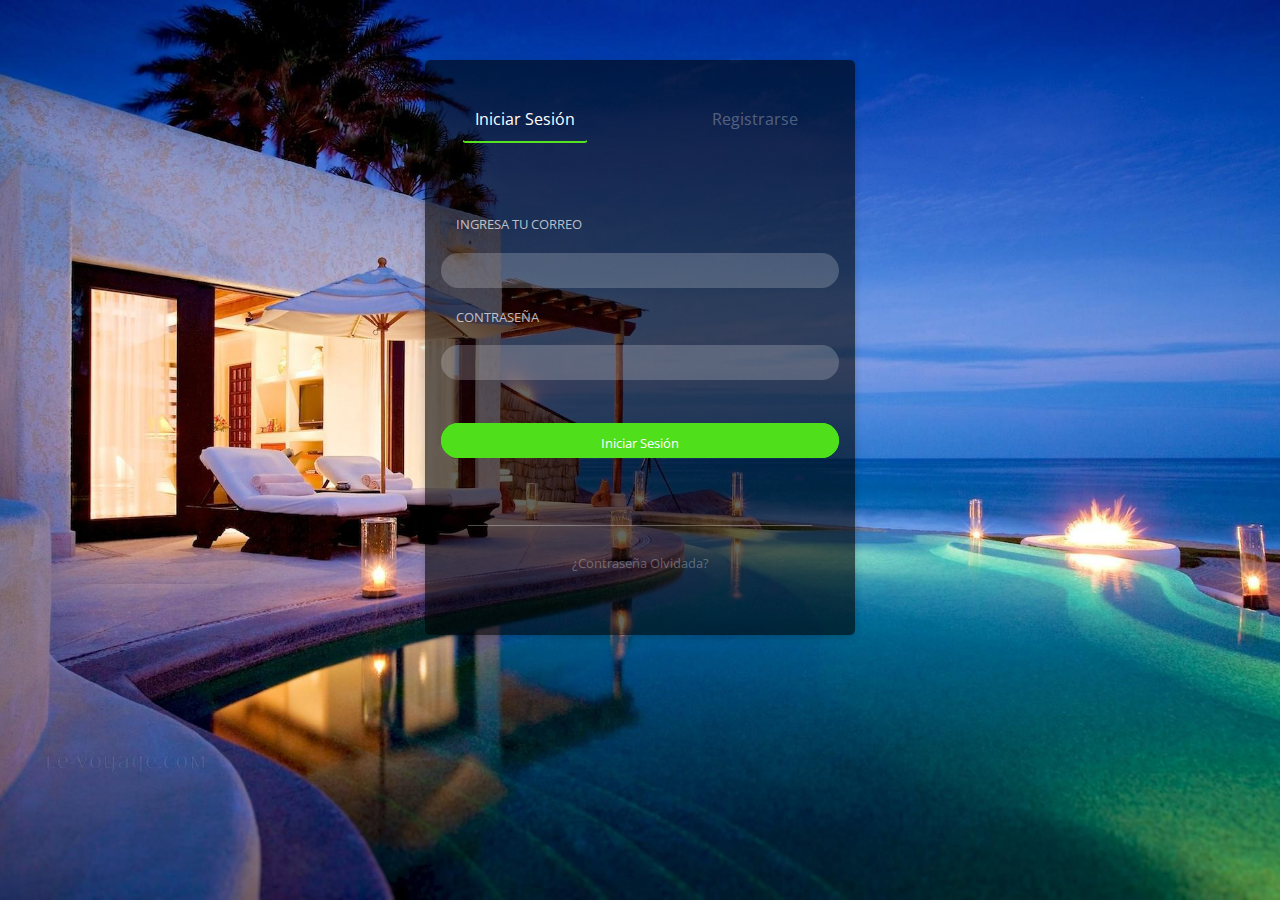
<file: index.html>
<!DOCTYPE html>

<html lang="es">

<head>
  <meta charset="UTF-8">
  <meta http-equiv="X-UA-Compatible" content="IE=edge">
  <meta name="viewport" content="width=device-width, minimum-scale=1.0, maximum-scale=1.0" />
  <title>Hotel Prueba </title>
  <link rel="stylesheet" href="./ccs/bootstrap.min.css">
  <link rel="stylesheet" href="./ccs/funcion.css">
  <link rel="stylesheet" href="https://cdnjs.cloudflare.com/ajax/libs/font-awesome/5.15.3/css/all.min.css">
  <link href='https://fonts.googleapis.com/css?family=Open+Sans:400,300,700' rel='stylesheet' type='text/css'>

</head>


<body>

  <div class="container">
    <div class="row">
      <div class="col-12">
        <div class="frame">
          <div class="nav">
            <div class="links">
              <div class="row">

                <div class="col-6">
                  <div class="signin-active"><a class="btn ">Iniciar Sesión</a></div>
                </div>
                <div class="col-6">
                  <div class="signup-inactive"><a class="btn">Registrarse</a></div>
                </div>
              </div> 
            </div>
          </div>

          <div class="row">
            <div class="col-12">
              <!--<div class="logo"></div>-->
              <div ng-app ng-init="checked = false">
                <form onsubmit="return false" class="mr-3 ml-3 form-signin" action="" method="post" name="form" >
                  <div class="form-group">
                    <label for="email">Ingresa tu correo</label>
                    <input class="form-control form-styling" id="email" type="email" name="email" placeholder="" required/>
                </div>
                  <label for="password">Contraseña</label>
                  <input class="form-styling" type="password" id="password" name="password" placeholder="" required/>
                  <!-- <input type="checkbox" id="checkbox" />
                  <label for="checkbox"><span class="ui"></span>Keep me signed in</label>-->
                  <div class="btn-animate">
                    <button type="submit" onclick="iniciar()" class="btn-signin">Iniciar Sesión</button>
                  </div>
                </form>

                <form onsubmit="return false" class="mr-3 ml-3 form-signup" action="" method="post" name="form">
                  <div class="form-group">
                    <label for="name">Nombre(s)</label>
                    <input class="form-control form-styling" type="text" name="name" placeholder="" required/>
                  </div>
                  
                  <div class="form-group">
                    <label for="surname">Apellido(s)</label>
                    <input class="form-control form-styling" type="text" name="surname" placeholder="" required/>
                  </div>
                  <div class="form-group">
                    <label for="direccion">Direccion</label>
                  <input class="form-control form-styling" type="text" name="address" placeholder="" required/>
                  </div>
                  <div class="form-group">
                    <label for="email">Correo</label>
                  <input class="form-control form-styling" type="email" name="email" placeholder="" required/>
                  </div>
                  <div class="form-group">
                    <label for="password">Contraseña</label>
                  <input class="form-control form-styling" type="password" name="password" placeholder="" required/>
                  </div>
                  <div class="form-group">
                    <label for="confirmpassword">Confirmar contraseña</label>
                  <input class="form-control form-styling" type="password" name="confirmpassword" placeholder="" required/>
                  </div>
                  <div class="form-group">
                    <label for="surname">RFC (Opcional)</label>
                  <input class="form-control form-styling" type="text" name="surname" placeholder="" />
                  </div>
                  <div class="form-group">
                    <label for="date">Fecha Nacimiento</label>
                  <input class="form-control form-styling" type="date" value="12/11/2000" name="birthday" placeholder="" required/>
                  </div>
          
                  <button type="submit" onclick="registro()" class="btn-signup">Registrarse</button>
                </form>


                <div class="success">
                  <svg width="270" height="270" xmlns="http://www.w3.org/2000/svg"
                    xmlns:xlink="http://www.w3.org/1999/xlink" x="0px" y="0px" viewBox="0 0 60 60" id="check"
                    ng-class="checked ? 'checked' : ''">
                    <path fill="#ffffff" d="M40.61,23.03L26.67,36.97L13.495,23.788c-1.146-1.147-1.359-2.936-0.504-4.314
                            c3.894-6.28,11.169-10.243,19.283-9.348c9.258,1.021,16.694,8.542,17.622,17.81c1.232,12.295-8.683,22.607-20.849,22.042
                            c-9.9-0.46-18.128-8.344-18.972-18.218c-0.292-3.416,0.276-6.673,1.51-9.578"></path>
                  </svg>
                  <div class="successtext">
                    <p> Gracias por registrarse, checa tu Correo</p>
                  </div>
                </div>
              </div>

              <div class="forgot">
                <a href="#">¿Contraseña Olvidada?</a>
              </div>

              <div>
                <div class="cover-photo"></div>
                <div class="profile-photo"></div>
                <h1 class="welcome">Bienvenido</h1>
                <a class="btn-goback" value="Refresh" onClick="history.go()">Regresar</a>
              </div>
            </div>
          </div>
        </div>
      </div>
    </div>
  </div>


  <script src="https://code.jquery.com/jquery-3.5.1.slim.min.js"
    integrity="sha384-DfXdz2htPH0lsSSs5nCTpuj/zy4C+OGpamoFVy38MVBnE+IbbVYUew+OrCXaRkfj" crossorigin="anonymous">
    </script>
  <script src="https://cdn.jsdelivr.net/npm/popper.js@1.16.1/dist/umd/popper.min.js"
    integrity="sha384-9/reFTGAW83EW2RDu2S0VKaIzap3H66lZH81PoYlFhbGU+6BZp6G7niu735Sk7lN" crossorigin="anonymous">
    </script>
  <script src="https://cdn.jsdelivr.net/npm/bootstrap@4.6.0/dist/js/bootstrap.min.js"
    integrity="sha384-+YQ4JLhjyBLPDQt//I+STsc9iw4uQqACwlvpslubQzn4u2UU2UFM80nGisd026JF" crossorigin="anonymous">
    </script>
  <script src="./js/style.js"></script>


</body>

</html>
</file>
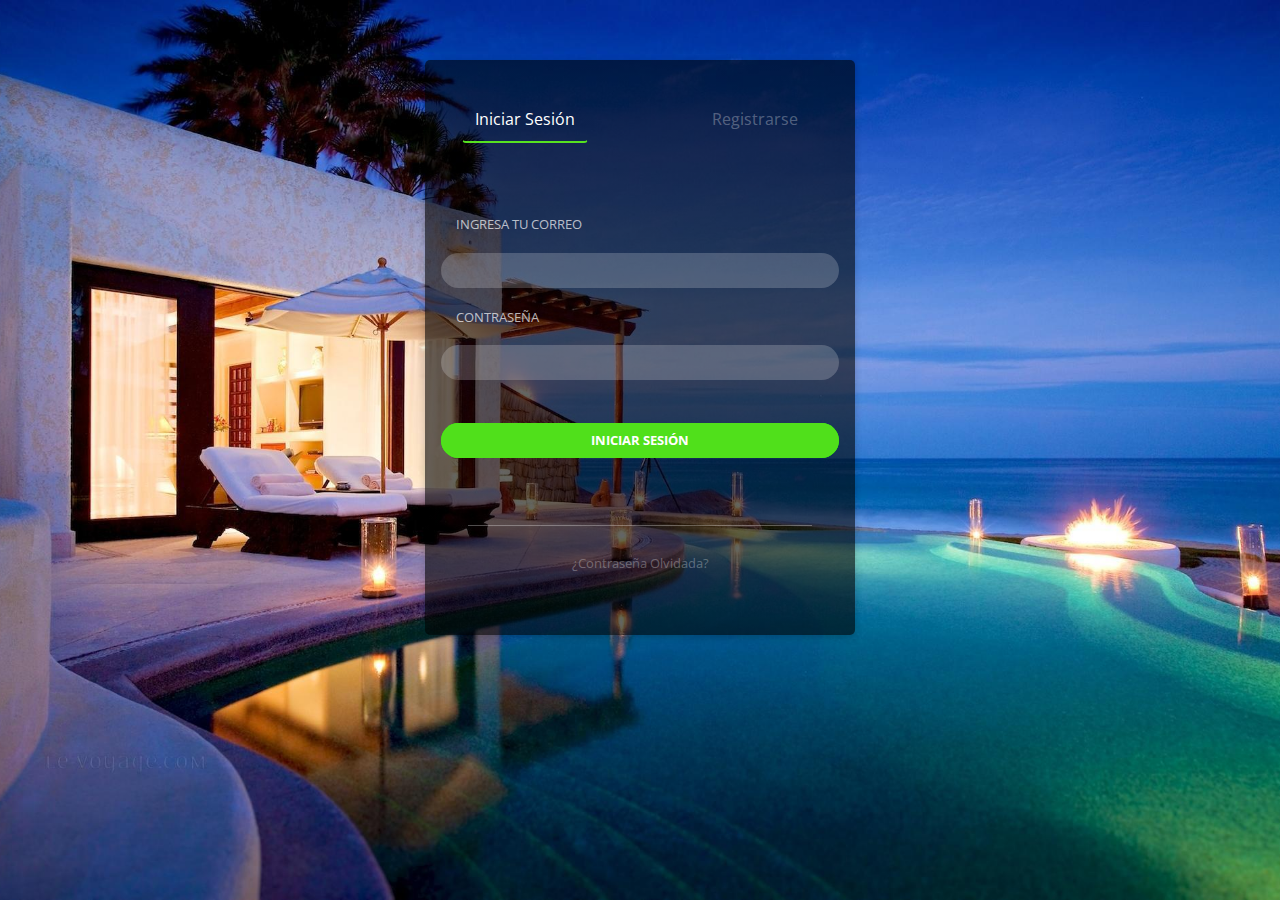
<file: screen/index.html>
<!DOCTYPE html>

<html lang="es">

<head>
  <meta charset="UTF-8">
  <meta http-equiv="X-UA-Compatible" content="IE=edge">
  <meta name="viewport" content="width=device-width, minimum-scale=1.0, maximum-scale=1.0" />
  <title>Hotel Prueba </title>
  <link rel="stylesheet" href="../ccs/bootstrap.min.css">
  <link rel="stylesheet" href="../ccs/funcion.css">
  <link rel="stylesheet" href="https://cdnjs.cloudflare.com/ajax/libs/font-awesome/5.15.3/css/all.min.css">
  <link href='https://fonts.googleapis.com/css?family=Open+Sans:400,300,700' rel='stylesheet' type='text/css'>

</head>


<body>

  <div class="container">
    <div class="row">
      <div class="col-12">
        <div class="frame">
          <div class="nav">
            <div class="links">
              <div class="row">

                <div class="col-6">
                  <div class="signin-active"><a class="btn ">Iniciar Sesión</a></div>
                </div>
                <div class="col-6">
                  <div class="signup-inactive"><a class="btn">Registrarse</a></div>
                </div>
              </div> 
            </div>
          </div>

          <div class="row">
            <div class="col-12">
              <!--<div class="logo"></div>-->
              <div ng-app ng-init="checked = false">
                <form class="mr-3 ml-3 form-signin" action="" method="post" name="form">
                  <div class="form-group">
                    <label for="email">Ingresa tu correo</label>
                    <input class="form-control form-styling"  type="email" name="email" placeholder="" required/>
                </div>
                  <label for="password">Contraseña</label>
                  <input class="form-styling" type="password" name="password" placeholder="" required/>
                  <!-- <input type="checkbox" id="checkbox" />
                  <label for="checkbox"><span class="ui"></span>Keep me signed in</label>-->
                  <div class="btn-animate">
                    <a class="btn-signin">Iniciar Sesión</a>
                  </div>
                </form>

                <form class="mr-3 ml-3 form-signup" action="" method="post" name="form">
                  <div class="form-group">
                    <label for="name">Nombre(s)</label>
                    <input class="form-control form-styling" type="text" name="name" placeholder="" required/>
                  </div>
                  
                  <div class="form-group">
                    <label for="surname">Apellido(s)</label>
                    <input class="form-control form-styling" type="text" name="surname" placeholder="" required/>
                  </div>
                  <div class="form-group">
                    <label for="direccion">Direccion</label>
                  <input class="form-control form-styling" type="text" name="address" placeholder="" required/>
                  </div>
                  <div class="form-group">
                    <label for="email">Correo</label>
                  <input class="form-control form-styling" type="email" name="email" placeholder="" required/>
                  </div>
                  <div class="form-group">
                    <label for="password">Contraseña</label>
                  <input class="form-control form-styling" type="password" name="password" placeholder="" required/>
                  </div>
                  <div class="form-group">
                    <label for="confirmpassword">Confirmar contraseña</label>
                  <input class="form-control form-styling" type="password" name="confirmpassword" placeholder="" required/>
                  </div>
                  <div class="form-group">
                    <label for="surname">RFC (Opcional)</label>
                  <input class="form-control form-styling" type="text" name="surname" placeholder="" />
                  </div>
                  <div class="form-group">
                    <label for="date">Fecha Nacimiento</label>
                  <input class="form-control form-styling" type="date" value="12/11/2000" name="birthday" placeholder="" required/>
                  </div>
          
                  <a ng-click="checked = !checked" class="btn-signup">Registrarse</a>
                </form>


                <div class="success">
                  <svg width="270" height="270" xmlns="http://www.w3.org/2000/svg"
                    xmlns:xlink="http://www.w3.org/1999/xlink" x="0px" y="0px" viewBox="0 0 60 60" id="check"
                    ng-class="checked ? 'checked' : ''">
                    <path fill="#ffffff" d="M40.61,23.03L26.67,36.97L13.495,23.788c-1.146-1.147-1.359-2.936-0.504-4.314
                            c3.894-6.28,11.169-10.243,19.283-9.348c9.258,1.021,16.694,8.542,17.622,17.81c1.232,12.295-8.683,22.607-20.849,22.042
                            c-9.9-0.46-18.128-8.344-18.972-18.218c-0.292-3.416,0.276-6.673,1.51-9.578"></path>
                  </svg>
                  <div class="successtext">
                    <p> Gracias por registrarse, checa tu Correo</p>
                  </div>
                </div>
              </div>

              <div class="forgot">
                <a href="#">¿Contraseña Olvidada?</a>
              </div>

              <div>
                <div class="cover-photo"></div>
                <div class="profile-photo"></div>
                <h1 class="welcome">Bienvenido</h1>
                <a class="btn-goback" value="Refresh" onClick="history.go()">Regresar</a>
              </div>
            </div>
          </div>
        </div>
      </div>
    </div>
  </div>


  <script src="https://code.jquery.com/jquery-3.5.1.slim.min.js"
    integrity="sha384-DfXdz2htPH0lsSSs5nCTpuj/zy4C+OGpamoFVy38MVBnE+IbbVYUew+OrCXaRkfj" crossorigin="anonymous">
    </script>
  <script src="https://cdn.jsdelivr.net/npm/popper.js@1.16.1/dist/umd/popper.min.js"
    integrity="sha384-9/reFTGAW83EW2RDu2S0VKaIzap3H66lZH81PoYlFhbGU+6BZp6G7niu735Sk7lN" crossorigin="anonymous">
    </script>
  <script src="https://cdn.jsdelivr.net/npm/bootstrap@4.6.0/dist/js/bootstrap.min.js"
    integrity="sha384-+YQ4JLhjyBLPDQt//I+STsc9iw4uQqACwlvpslubQzn4u2UU2UFM80nGisd026JF" crossorigin="anonymous">
    </script>
  <script src="../js/style.js"></script>


</body>

</html>
</file>
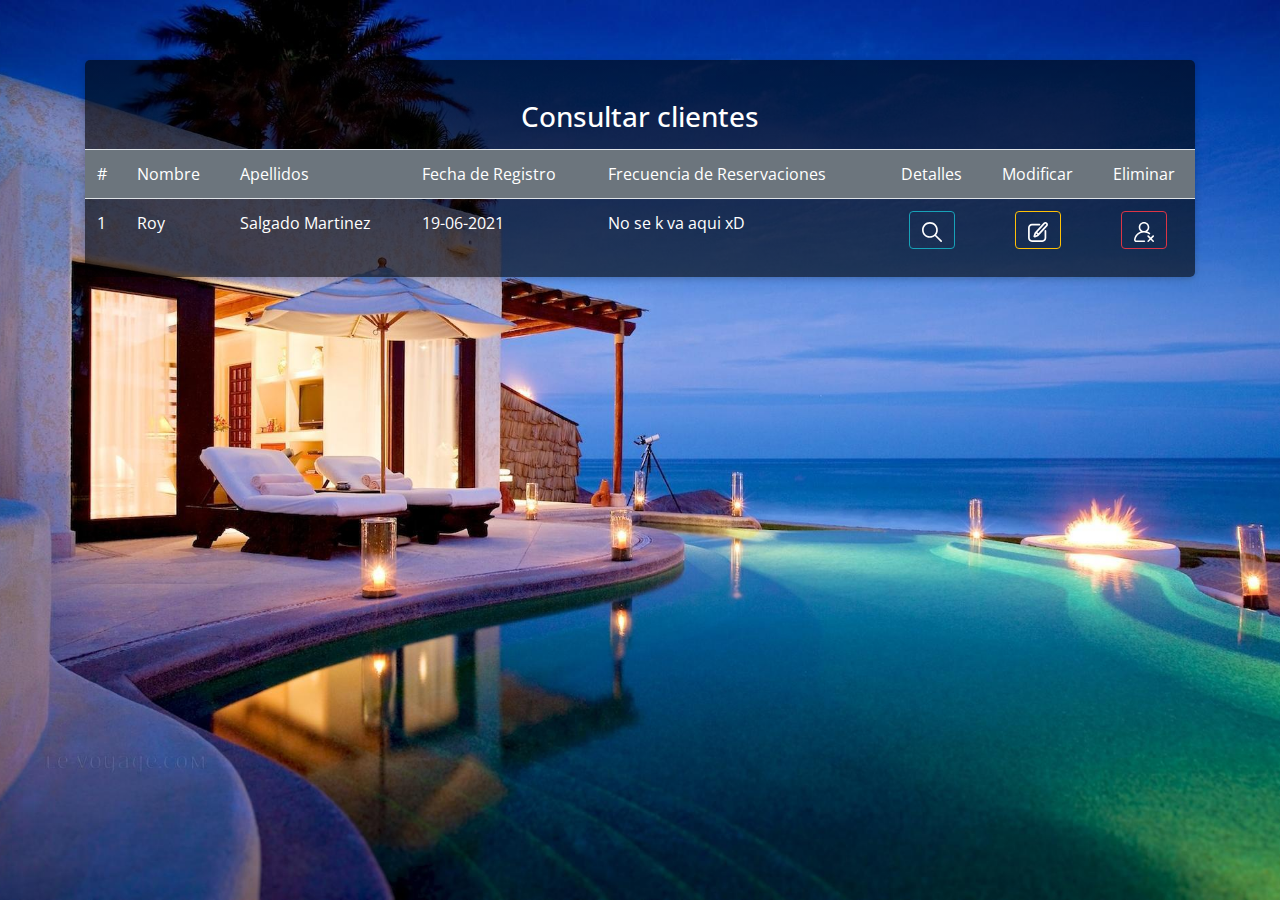
<file: screen/consultar-clientes.html>
<!DOCTYPE html>

<html lang="es">

<head>
    <meta charset="UTF-8">
    <meta http-equiv="X-UA-Compatible" content="IE=edge">
    <meta name="viewport" content="width=device-width, minimum-scale=1.0, maximum-scale=1.0" />
    <title>Hotel Prueba </title>
    <link rel="stylesheet" href="../ccs/bootstrap.min.css">
    <link rel="stylesheet" href="../ccs/funcion.css">
    <link rel="stylesheet" href="https://cdnjs.cloudflare.com/ajax/libs/font-awesome/5.15.3/css/all.min.css">
    <link href='https://fonts.googleapis.com/css?family=Open+Sans:400,300,700' rel='stylesheet' type='text/css'>

</head>


<body>

    <div class="container">
        <div class="back-frame">
            <!--<div class="logo"></div>-->
            <div class="head">
                <h3>Consultar clientes</h3>
            </div>
            <div class="row">
                <div class="col-12">
                    <div class="table-responsive">
                        <table class="table mt-3">
                            <thead class="bg-secondary text-white">
                                <tr>
                                    <td>#</td>
                                    <td>Nombre</td>
                                    <td>Apellidos</td>
                                    <td>Fecha de Registro</td>
                                    <td>Frecuencia de Reservaciones</td>
                                    <td class="text-center">Detalles</td>
                                    <td class="text-center">Modificar</td>
                                    <td class="text-center">Eliminar</td>
                                </tr>
                            </thead>
                            <tbody style="color: white;">
                                <tr>
                                    <td>1</td>
                                    <td>Roy</td>
                                    <td>Salgado Martinez</td>
                                    <td>19-06-2021</td>
                                    <td>No se k va aqui xD</td>
                                    <td class="text-center">
                                        <form action="">
                                            <button type="button" title="Buscar" class="btn btn-outline-info"
                                                data-toggle="modal" data-target="#detalles"><img
                                                    style="filter: invert(100%);" src="../assets/imagenes/lupa.svg"
                                                    width="20"></button>
                                        </form>
                                    </td>
                                    <td class="text-center">
                                        <form method="get" action="">
                                            <button title="Editar" class="btn btn-outline-warning"><img
                                                    style="filter: invert(100%);"
                                                    src="../assets/imagenes/boton-editar.svg" width="20"></button>
                                        </form>
                                    </td>
                                    <td class="text-center">
                                        <form method="post" action="">
                                            <button title="Eliminar" class="btn btn-outline-danger"><img
                                                    style="filter: invert(100%);"
                                                    src="../assets/imagenes/quitar-usuario.svg" width="20"></button>
                                        </form>
                                    </td>
                                </tr>

                            </tbody>
                        </table>
                    </div>
                </div>
            </div>


        </div>

    </div>
    <div class="modal fade" id="detalles" tabindex="-1" aria-labelledby="exampleModalLabel" aria-hidden="true">
        <div class="modal-dialog modal-lg">
            <div class="modal-content">
                <div class="modal-header">
                    <h5 class="modal-title" id="exampleModalLabel">Detalles del cliente</h5>
                    <button type="button" class="close" data-dismiss="modal" aria-label="Close">
                        <span aria-hidden="true">&times;</span>
                    </button>
                </div>
                <div class="modal-body">
                    <div class="container-fluid">
                        <div class="row text-center">
                            <div class="col-12">
                                <form action="">
                                    <div class="form-row">
                                        <div class="col-12 col-md-6">
                                            <div class="form-group mr-4 ml-4">
                                                <label for="name" style="color: black;">NOMBRE(s)</label>
                                                <input readonly type="text" class="form-control" id="" value="Roy Axxel"
                                                    required>
                                            </div>
                                        </div>
                                        <div class="col-12 col-md-6">
                                            <div class="form-group mr-4 ml-4">
                                                <label for="name" style="color: black;">APELLIDO(s)</label>
                                                <input readonly type="text" class="form-control" id="" value="Salgado Martinez"
                                                    required>
                                            </div>
                                        </div>
                                    </div>
                                    <div class="form-row">
                                        <div class="col-12 col-md-6">
                                            <div class="form-group ml-4 mr-4">
                                                <label style="color: black;" for="date">Fecha Nacimiento</label>
                                                <input readonly class="form-control" style="color: black;" type="date" value="12/11/2000"
                                                    name="birthday" readonly />
                                            </div>
                                        </div>
                                        <div class="col-12 col-md-6">
                                            <div class="form-group mr-4 ml-4">
                                                <label for="name" style="color: black;">RFC</label>
                                                <input readonly type="text" class="form-control" id="" value="2739HC23J23J">
                                            </div>
                                        </div>
                                    </div>
                                    <div class="form-row">
                                        <div class="col-12 col-md-6">
                                            <div class="form-group ml-4 mr-4">
                                                <label for="exampleFormControlInput1"
                                                    style="color: black;">Direccion</label>
                                                <input readonly type="email" class="form-control" value="Tejalpa">
                                            </div>
                                        </div>
                                        <div class="col-12 col-md-6">
                                            <div class="form-group ml-4 mr-4">
                                                <label for="exampleFormControlInput1" style="color: black;">Correo
                                                    Electronico</label>
                                                <input readonly type="email" class="form-control" value="roy@gmail.com">
                                            </div>
                                        </div>
                                    </div>                                   
                                </form>

                            </div>
                        </div>


                    </div>
                </div>
                <div class="modal-footer">
                    <button type="button" class="btn btn-warning">Modificar</button>
                    <button type="button" class="btn btn-success" data-dismiss="modal">Listo</button>
                </div>
            </div>
        </div>
    </div>
    <script src="https://code.jquery.com/jquery-3.5.1.slim.min.js"
        integrity="sha384-DfXdz2htPH0lsSSs5nCTpuj/zy4C+OGpamoFVy38MVBnE+IbbVYUew+OrCXaRkfj" crossorigin="anonymous">
        </script>
    <script src="https://cdn.jsdelivr.net/npm/popper.js@1.16.1/dist/umd/popper.min.js"
        integrity="sha384-9/reFTGAW83EW2RDu2S0VKaIzap3H66lZH81PoYlFhbGU+6BZp6G7niu735Sk7lN" crossorigin="anonymous">
        </script>
    <script src="https://cdn.jsdelivr.net/npm/bootstrap@4.6.0/dist/js/bootstrap.min.js"
        integrity="sha384-+YQ4JLhjyBLPDQt//I+STsc9iw4uQqACwlvpslubQzn4u2UU2UFM80nGisd026JF" crossorigin="anonymous">
        </script>
    <script src="../js/style.js"></script>


</body>

</html>
</file>
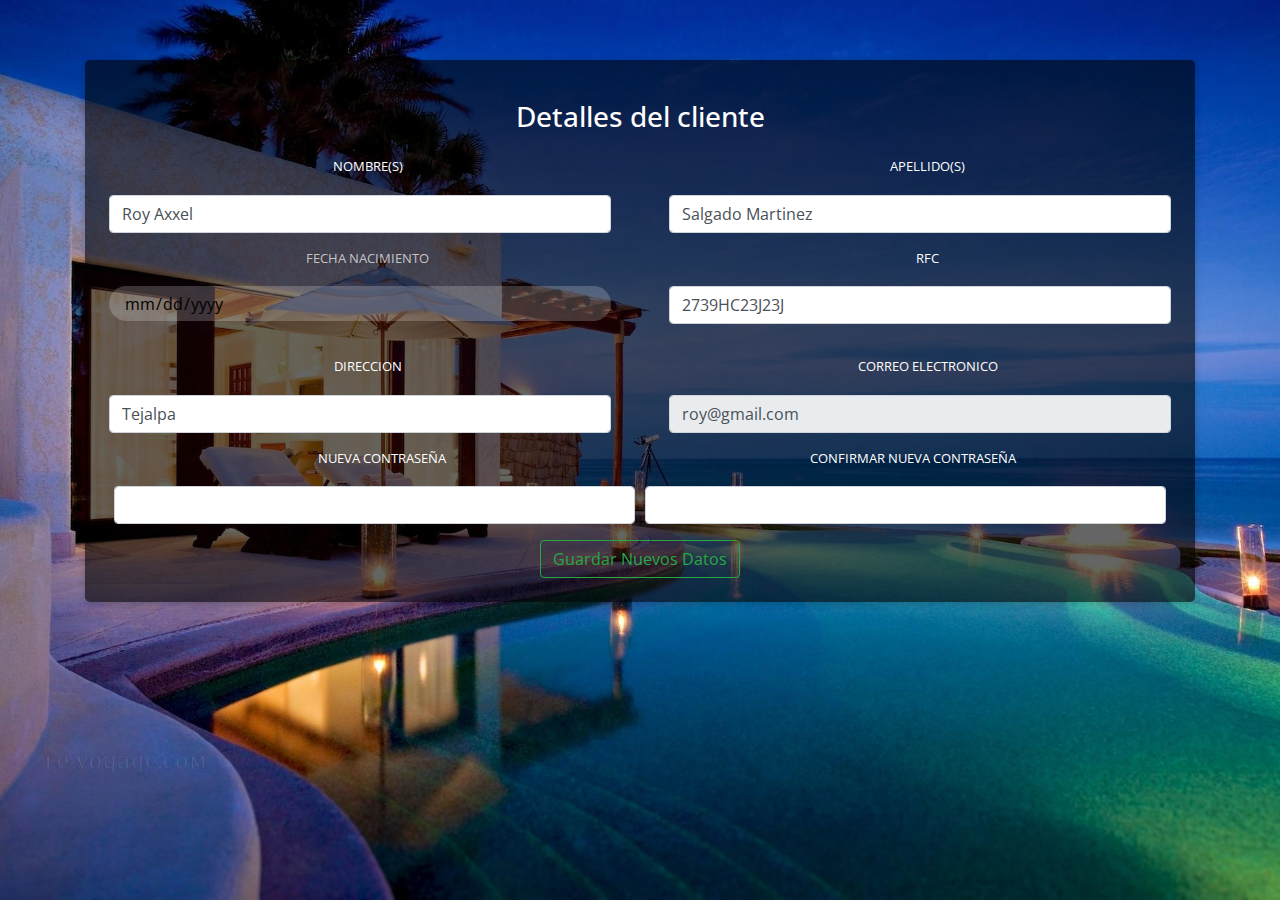
<file: screen/modificar-cliente.html>
<!DOCTYPE html>

<html lang="es">

<head>
    <meta charset="UTF-8">
    <meta http-equiv="X-UA-Compatible" content="IE=edge">
    <meta name="viewport" content="width=device-width, minimum-scale=1.0, maximum-scale=1.0" />
    <title>Hotel Prueba </title>
    <link rel="stylesheet" href="../ccs/bootstrap.min.css">
    <link rel="stylesheet" href="../ccs/funcion.css">
    <link rel="stylesheet" href="https://cdnjs.cloudflare.com/ajax/libs/font-awesome/5.15.3/css/all.min.css">
    <link href='https://fonts.googleapis.com/css?family=Open+Sans:400,300,700' rel='stylesheet' type='text/css'>

</head>


<body>

    <div class="container">
        <div class="back-frame">
            <!--<div class="logo"></div>-->
            <div class="head">
                <h3>Detalles del cliente</h3>
            </div>
            <div class="row mt-4 text-center">
                <div class="col-12">
                    <form action="">
                        <div class="form-row">
                            <div class="col-12 col-md-6">
                                <div class="form-group mr-4 ml-4">
                                    <label for="name" style="color: white;">NOMBRE(s)</label>
                                    <input type="text" class="form-control" id="" value="Roy Axxel" required>
                                </div>
                            </div>
                            <div class="col-12 col-md-6">
                                <div class="form-group mr-4 ml-4">
                                    <label for="name" style="color: white;">APELLIDO(s)</label>
                                    <input type="text" class="form-control" id="" value="Salgado Martinez" required>
                                </div>
                            </div>
                        </div>
                        <div class="form-row">
                            <div class="col-12 col-md-6">
                                <div class="form-group ml-4 mr-4">
                                    <label for="date">Fecha Nacimiento</label>
                                    <input class="form-styling" type="date" value="12/11/2000" name="birthday"
                                        readonly />
                                </div>
                            </div>
                            <div class="col-12 col-md-6">
                                <div class="form-group mr-4 ml-4">
                                    <label for="name" style="color: white;">RFC</label>
                                    <input type="text" class="form-control" id="" value="2739HC23J23J">
                                </div>
                            </div>
                        </div>
                        <div class="form-row">
                            <div class="col-12 col-md-6">
                                <div class="form-group ml-4 mr-4">
                                    <label for="exampleFormControlInput1" style="color: white;">Direccion</label>
                                    <input required type="text" class="form-control" value="Tejalpa">
                                </div>
                            </div>
                            <div class="col-12 col-md-6">
                                <div class="form-group ml-4 mr-4">
                                    <label for="exampleFormControlInput1" style="color: white;">Correo Electronico</label>
                                    <input readonly type="email" class="form-control" value="roy@gmail.com">
                                </div>
                            </div>
                        </div>
                        
                        <div class="form-row ml-4 mr-4">
                            <div class="form-group col-12 col-md-6">
                                <label for="inputPassword4" style="color: white;">Nueva Contraseña</label>
                                <input type="password" class="form-control">
                              </div>
                            <div class="form-group col-12 col-md-6">
                              <label for="inputPassword4" style="color: white;">Confirmar Nueva Contraseña</label>
                              <input type="password" class="form-control">
                            </div>
                        </div>

                          <button class="btn btn-outline-success ml-4 mr-4 mb-4 text-center">Guardar Nuevos Datos</button>
                    </form>

                </div>
            </div>

        </div>
    </div>


    <script src="https://code.jquery.com/jquery-3.5.1.slim.min.js"
        integrity="sha384-DfXdz2htPH0lsSSs5nCTpuj/zy4C+OGpamoFVy38MVBnE+IbbVYUew+OrCXaRkfj" crossorigin="anonymous">
        </script>
    <script src="https://cdn.jsdelivr.net/npm/popper.js@1.16.1/dist/umd/popper.min.js"
        integrity="sha384-9/reFTGAW83EW2RDu2S0VKaIzap3H66lZH81PoYlFhbGU+6BZp6G7niu735Sk7lN" crossorigin="anonymous">
        </script>
    <script src="https://cdn.jsdelivr.net/npm/bootstrap@4.6.0/dist/js/bootstrap.min.js"
        integrity="sha384-+YQ4JLhjyBLPDQt//I+STsc9iw4uQqACwlvpslubQzn4u2UU2UFM80nGisd026JF" crossorigin="anonymous">
        </script>
    <script src="../js/style.js"></script>


</body>

</html>
</file>
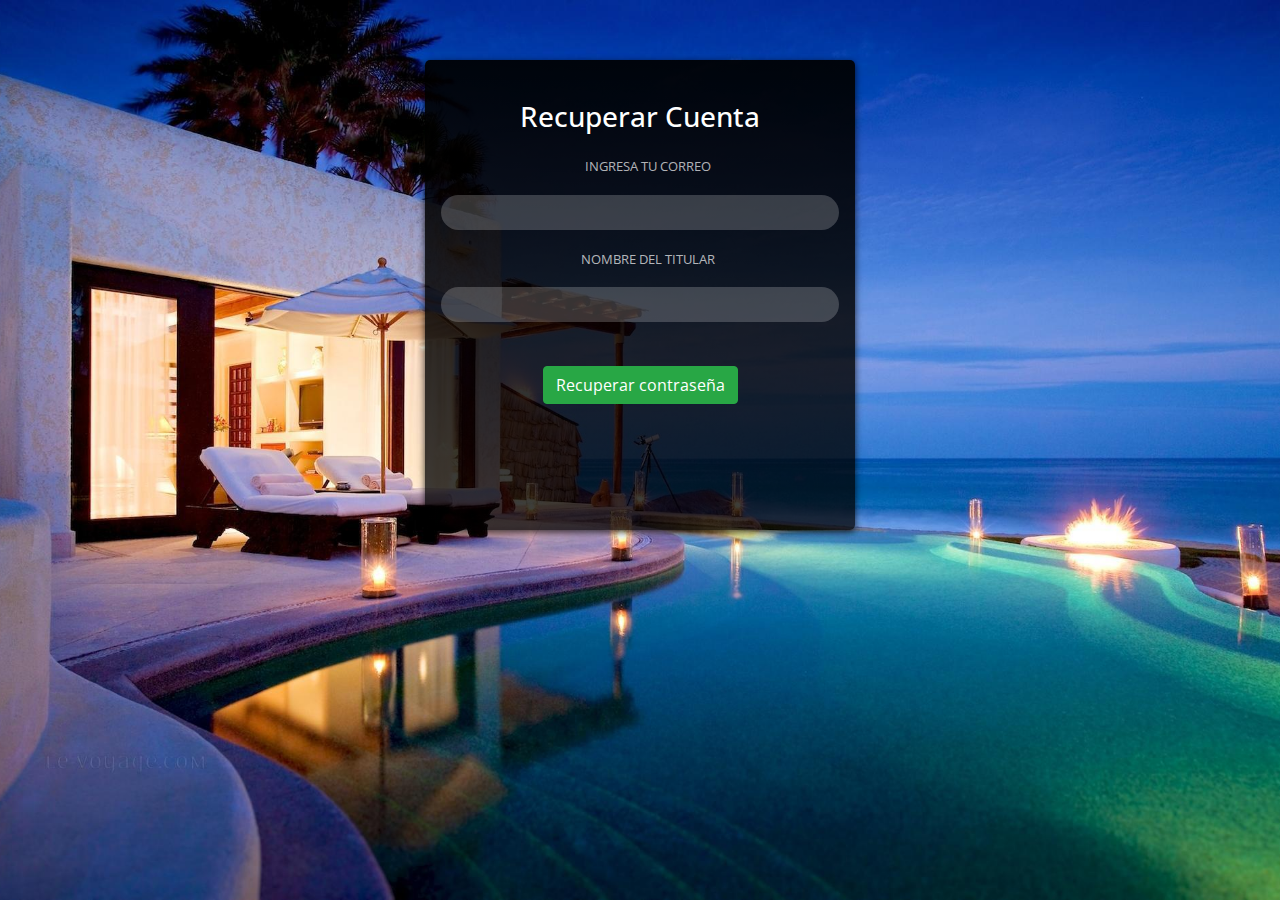
<file: screen/recuperarContraseña.html>
<!DOCTYPE html>

<html lang="es">

<head>
    <meta charset="UTF-8">
    <meta http-equiv="X-UA-Compatible" content="IE=edge">
    <meta name="viewport" content="width=device-width, minimum-scale=1.0, maximum-scale=1.0" />
    <title>Recuperar contraseña </title>
    <link rel="stylesheet" href="../ccs/bootstrap.min.css">
    <link rel="stylesheet" href="../ccs/styleContra.css">
    <link rel="stylesheet" href="https://cdnjs.cloudflare.com/ajax/libs/font-awesome/5.15.3/css/all.min.css">
    <link href='https://fonts.googleapis.com/css?family=Open+Sans:400,300,700' rel='stylesheet' type='text/css'>
</head>

<body>
    <!-- Menu Nuevo-->

    <!-- fin menu -->


    <div class="container text-center">
        <div class="row">
            <div class="col-12">
                <div class="frame">
                    <div class="head"> <h3>Recuperar Cuenta</h3> </div>
                    <form class="mr-3 mt-4 ml-3" action="" method="post" name="form">
                        <div class="form-group">
                            <label for="email">Ingresa tu correo</label>
                            <input class="form-control form-styling"  type="email" name="email" placeholder="" required/>
                        </div>
                        <div class="form-group">
                            <label for="titularName">Nombre del titular</label>
                            <input class="form-control form-styling" type="text" name="titularName" placeholder="" required/>
                        </div>
                        <div class="g-recaptcha" data-sitekey="6LexfIQbAAAAAKDgHCS7DBrPhpaSckSGlC0fBhJA"></div>            
                            <button class="btn btn-success mt-4">Recuperar contraseña</button>
                    </form>
                </div>
            </div>
        </div>
    </div>


    <script src="https://code.jquery.com/jquery-3.5.1.slim.min.js"
        integrity="sha384-DfXdz2htPH0lsSSs5nCTpuj/zy4C+OGpamoFVy38MVBnE+IbbVYUew+OrCXaRkfj" crossorigin="anonymous">
        </script>
    <script src="https://cdn.jsdelivr.net/npm/popper.js@1.16.1/dist/umd/popper.min.js"
        integrity="sha384-9/reFTGAW83EW2RDu2S0VKaIzap3H66lZH81PoYlFhbGU+6BZp6G7niu735Sk7lN" crossorigin="anonymous">
        </script>
    <script src="https://cdn.jsdelivr.net/npm/bootstrap@4.6.0/dist/js/bootstrap.min.js"
        integrity="sha384-+YQ4JLhjyBLPDQt//I+STsc9iw4uQqACwlvpslubQzn4u2UU2UFM80nGisd026JF" crossorigin="anonymous">
        </script>
    <script src="../js/style.js"></script>
    <script src="https://www.google.com/recaptcha/api.js" async defer></script>
</body>

</html>
</file>
<file: ccs/funcion.css>
html, body * { box-sizing: border-box; font-family: 'Open Sans', sans-serif; }
.btn-modificar {
  float: left;
  font-weight: 700;
  text-transform: uppercase;
  font-size: 13px;
  text-align: center;
  color: #ffffff;
  padding-top: 5px;
  width: 100%;
  height: 35px;
	border: none;
	border-radius: 20px;
  margin-top: 23px;
  background-color: #54dd1dec;
}

.form-modificar {
  width: 430px;
  height: 375px;
	font-size: 16px;
	font-weight: 300;
  padding-left: 37px;
  padding-right: 37px;
  padding-top: 55px;
  position: relative;
  top: -15px;
  left: 400px;
  opacity: 0;
  transition: all .5s ease;
  
}

.form-modificar-left {
  transform: translateX(-399px);
  opacity: 1;
}

body {
  background:
    linear-gradient(
    rgba(246, 247, 249, 0),
    rgba(246, 247, 249, 0)),
    url(../assets/imagenes/beautifully-lit-pool-at-night.jpg) no-repeat center center fixed;
  background-size: cover;
}

.container {
  width: 100%;
  padding-top: 60px;
  padding-bottom: 100px;
}


.head{
  width: 100%;
  height: 50px;
  padding-top: 40px;
  opacity: 1;
  
  text-align: center;
  float: none !important;
  display: inline-block;
  color: #ffffff;
}
.back-frame{
  background:
  linear-gradient(
  rgba(0, 0, 0, 0.596),
  rgba(0, 0, 0, 0.603)),
  url(https://dl.dropboxusercontent.com/u/22006283/preview/codepen/clouds-cloudy-forest-mountain.jpg) no-repeat center center;
background-size: cover;
margin-left: auto;
margin-right: auto;
border-radius: 5px;
box-shadow: 0px 2px 7px rgba(0,0,0,0.2);
overflow: hidden;
transition: all .5s ease;
}

.frame,.logo {
  height: 575px;
  background:
    linear-gradient(
    rgba(0, 0, 0, 0.596),
    rgba(0, 0, 0, 0.603)),
    url(https://dl.dropboxusercontent.com/u/22006283/preview/codepen/clouds-cloudy-forest-mountain.jpg) no-repeat center center;
  background-size: cover;
  margin-left: auto;
  margin-right: auto;
  border-radius: 5px;
  box-shadow: 0px 2px 7px rgba(0,0,0,0.2);
  overflow: hidden;
  transition: all .5s ease;
}
.frame-consultar {
  width: 80%;
}
.frame-long {
  height: 1000px;
}

.frame-short {
  height: 400px;
  margin-top: 50px;
  box-shadow: 0px 2px 7px rgba(0,0,0,0.1);
}

.nav {
  width: 100%;
  height: 100px;
  padding-top: 40px;
  opacity: 1;
  transition: all .5s ease;
  text-align: center;
  float: none !important;
  display: inline-block;
}



.nav-up {
  transform: translateY(-100px);
  opacity: 0;
}

li {
  padding-left: 10px;
  font-size: 18px;
  display: inline;
  text-align: left;
  text-transform: uppercase;
  padding-right: 10px;
  color: #ffffff;
}

.signin-active a {
  padding-bottom: 10px;
  color: #ffffff;
  text-decoration: none;
  border-bottom: solid 2px #57e220;
  transition: all .25s ease;
  cursor: pointer;
}

.signin-inactive a {
  padding-bottom: 0;
  color: rgba(255,255,255,.3);
  text-decoration: none;
  border-bottom: none;
  cursor: pointer;
}


.signup-active a {
  cursor: pointer;
  color: #ffffff !important;
  text-decoration: none;
  border-bottom: solid 2px #57e220;
  padding-bottom: 10px;
}

.signup-inactive a {
  cursor: pointer;
  color: rgba(255,255,255,.3);
  text-decoration: none;
  transition: all .25s ease;
}

.form-signin {
  height: 375px;
	font-size: 16px;
	font-weight: 300;
  padding-top: 55px;
  transition: opacity .5s ease, transform .5s ease;
}

.form-signin-left {
  transform: translateX(-400px);
  opacity: .0;
}

.form-signup {
  height: 375px;
	font-size: 16px;
	font-weight: 300;
  padding-top: 55px;
  position: relative;
  top: -375px;
  left: 400px;
  opacity: 0;
  transition: all .5s ease;
  
}

.form-signup-left {
  transform: translateX(-399px);
  opacity: 1;
}

.form-signup-down {
  top: 0px;
  opacity: 0;
}

.success {
  width: 80%;
  height: 150px;
  text-align: center;
  position: relative;
  top: -890px;
  left: 450px;
  opacity: .0;
  transition: all .8s .4s ease;
}

.success-left {
  transform: translateX(-406px);
  opacity: 1;
}

.successtext {
  color: #ffffff;
	font-size: 16px;
	font-weight: 300;
  margin-top: -35px;
  padding-left: 37px;
  padding-right: 37px;
}

#check path {
    stroke: #ffffff;
    stroke-linecap:round;
    stroke-linejoin:round;
    stroke-width: .85px;
    stroke-dasharray: 60px 300px;
    stroke-dashoffset: -166px;
    fill: rgba(255,255,255,.0);
    transition: stroke-dashoffset 2s ease .5s, fill 1.5s ease 1.0s;
}

#check.checked path {
    stroke-dashoffset: 33px;
    fill: rgba(255,255,255,.03);
}

.form-signin input, .form-signup input {
  color: #ffffff;
  font-size: 13px;
}

.form-styling {
  width: 100%;
  height: 35px;
	padding-left: 15px;
	border: none;
	border-radius: 20px;
  margin-bottom: 20px;
  background: rgba(255,255,255,.2);
}

label {
  font-weight: 400;
  text-transform: uppercase;
  font-size: 13px;
  padding-left: 15px;
  padding-bottom: 10px;
  color: rgba(255,255,255,.7);
  display: block;
}

:focus {outline: none;
}

.form-signin input:focus, textarea:focus, textarea:focus {
    background: rgba(255,255,255,.3);
    border: none; 
    padding-right: 40px;
    transition: .5s ease;
 }

[type="checkbox"]:not(:checked),
[type="checkbox"]:checked {
  position: absolute;
  display: none;
}

[type="checkbox"]:not(:checked) + label,
[type="checkbox"]:checked + label {
  position: relative;
  padding-left: 85px;
  padding-top: 2px;
  cursor: pointer;
  margin-top: 8px;
}

[type="checkbox"]:not(:checked) + label:before,
[type="checkbox"]:checked + label:before,
[type="checkbox"]:not(:checked) + label:after,
[type="checkbox"]:checked + label:after {
  content: '';
  position: absolute;
}

[type="checkbox"]:not(:checked) + label:before,
[type="checkbox"]:checked + label:before {
  width: 65px; 
  height: 30px;
  background: rgba(255,255,255,.2);
  border-radius: 15px;
  left: 0; 
  top: -3px;
  transition: all .2s ease;
}

[type="checkbox"]:not(:checked) + label:after,
[type="checkbox"]:checked + label:after {
  width: 10px; 
  height: 10px;
  background: rgba(255,255,255,.7);
  border-radius: 50%;
  top: 7px; 
  left: 10px;
  transition: all .2s ease;
}

/* on checked */
[type="checkbox"]:checked + label:before {
  background: #12e70a; 
}

[type="checkbox"]:checked + label:after {
  background: #ffffff;
  top: 7px; 
  left: 45px;
}

[type="checkbox"]:checked + label .ui,
[type="checkbox"]:not(:checked) + label .ui:before,
[type="checkbox"]:checked + label .ui:after {
  position: absolute;
  left: 6px;
  width: 65px;
  border-radius: 15px;
  font-size: 14px;
  font-weight: bold;
  line-height: 22px;
  transition: all .2s ease;
}

[type="checkbox"]:not(:checked) + label .ui:before {
  content: "no";
  left: 32px;
  color: rgba(255,255,255,.7);
}

[type="checkbox"]:checked + label .ui:after {
  content: "yes";
  color: #ffffff;
}

[type="checkbox"]:focus + label:before {
  box-sizing: border-box;
  margin-top: -1px;
}

.btn-signup {
  float: left;
  font-weight: 700;
  text-transform: uppercase;
  font-size: 13px;
  text-align: center;
  color: #ffffff;
  padding-top: 8px;
  width: 100%;
  height: 35px;
	border: none;
	border-radius: 20px;
  margin-top: 23px;
  background-color: #54dd1dec;
}

.btn-signin {
  float: left;
  padding-top: 8px;
  width: 100%;
  height: 35px;
  color: #ffffff;
	border: none;
	border-radius: 20px;
  margin-top: -8px;
  background-color: #54dd1dec;  
}

.btn-animate {
  float: left;
  font-weight: 700;
  text-transform: uppercase;
  font-size: 13px;
  text-align: center;
  color: rgba(255,255,255, 1);
  padding-top: 8px;
  width: 100%;
  height: 35px;
	border: none;
	border-radius: 20px;
  margin-top: 23px;
  background-color: rgb(30, 255, 0);
  left: 0px;
  top: 0px;
  transition: all .5s ease, top .5s ease .5s, height .5s ease .5s, background-color .5s ease .75s; 
}

.btn-animate-grow {
  width: 130%;
  height: 625px;
  position: relative;
  left: -55px;
  top: -420px;
  color: rgba(255,255,255,0);
  background-color: rgba(255,255,255,1);
}
a.btn-modificar:hover, a.btn-modificar:hover {
  cursor: pointer; 
  background-color: #54dd1dec;
  transition: background-color .5s; 
}
a.btn-signup:hover, a.btn-signin:hover {
    cursor: pointer; 
    background-color: #54dd1dec;
    transition: background-color .5s; 
}

.forgot {
  height: 100px;
  width: 80%;
  margin-left: auto;
  margin-right: auto;
  text-align: center;
  padding-top: 24px;
  margin-top: -535px;
  border-top: solid 1px rgba(255,255,255,.3);
  transition: all 0.5s ease;
}

.forgot-left {
  transform: translateX(-400px);
  opacity: 0;
}

.forgot-fade {
  opacity: 0;
}

.forgot a {
  color: rgba(255,255,255,.3);
  font-weight: 400;
  font-size: 13px;
  text-decoration: none;
}

.welcome {
  width: 100%;
  height: 50px;
  position: relative;
  color: rgba(35, 85, 35, 0.75);
  opacity: 0;
  transition: transform 1.5s ease .25s, opacity .1s ease 1s;
}

.welcome-left {
  transform: translateY(-780px);
  opacity: 1; 
}

.cover-photo {
  height: 150px;
  position: relative;
  left: 0px;  top: -900px;
  background:
    linear-gradient(
    rgba(29, 150, 5, 0.75),
    rgba(19, 143, 7, 0.95)),
    url(https://dl.dropboxusercontent.com/u/22006283/preview/codepen/landscape-nature-man-person.jpeg);
  background-size: cover;
  opacity: 0;
  transition: all 1.5s ease 0.55s;
}

.cover-photo-down {
  top: -575px;
  opacity: 1;
}

.profile-photo {
  height: 125px;
  width: 125px;
  position: relative;
  border-radius: 70px;
  left: 155px;
  top: -1000px;
  background: url(https://dl.dropboxusercontent.com/u/22006283/preview/codepen/nature-water-rocks-hiking.jpg);
  background-size: 100% 135%;
  background-position: 100% 100%;
  opacity: 0;
  transition: top 1.5s ease 0.35s, opacity .75s ease .5s;
  border: solid 3px #ffffff;
}

.profile-photo-down {
  top: -636px;
  opacity: 1;
}

h1 {
  color: #ffffff;
  font-size: 35px;
	font-weight: 300;
  text-align: center;
}

.btn-goback {
  position: relative;
  margin-right: auto;
  top: -400px;
  float: left;
  padding: 8px;
  width: 83%;
  margin-left: 37px;
  margin-right: 37px;
  height: 35px;
	border-radius: 20px;
  font-weight: 700;
  text-transform: uppercase;
  font-size: 13px;
  text-align: center;
  color: #ffffff;
  margin-top: -8px;
  border: solid 1px #17b617;
  opacity: 0;
  transition: top 1.5s ease 0.35s, opacity .75s ease .5s;
}

.btn-goback-up {
  top: -1080px;
  opacity: 1;
}

a.btn-goback:hover {
    cursor: pointer; 
    background-color: #0F4FE6;
    transition: all .5s; 
    color: #ffffff;
}

/* refresh button styling */

#refresh {
    position: fixed;
    bottom: 20px;
    right: 20px; 
    background-color: #ffffff;
    width: 50px;
    height: 50px;
    border-radius: 25px;
    box-shadow: 0px 2px 7px rgba(0,0,0,0.1);
    padding: 13px 0 0 13px;
}

.refreshicon {
    fill: #d3d3d3;
    transform: rotate(0deg);
    transition: fill .25s ease, transform .25s ease;
}

.refreshicon:hover {
  cursor: pointer;
  fill: #1059FF;
  transform: rotate(180deg);
}

@media only screen and (min-width: 463px) {
  .frame{
    width: 430px;
  }
}
@media only screen and (max-width: 462px) {
  .frame{
    margin-left: 3px;
    margin-right: 3px;
  }
}
/*.logo{
  position: relative;
  top: 10px;
  width: 150px;
  height: 150px;
  margin: auto;
  background: url(https://dqcgrsy5v35b9.cloudfront.net/cruiseplanner/assets/img/icons/login-w-icon.png) no-repeat center; 
  -webkit-background-size: cover;
  -moz-background-size: cover;
  -o-background-size: cover;
  background-size: cover;
  -webkit-transition: all .2s ease-in-out;
  -moz-transition: all .2s ease-in-out;
  -o-transition: all .2s ease-in-out;
  transition: all .2s ease-in-out;
}
*/


@media (max-width: 650px) {

  body{
      flex-direction: column;
  }

  .navigation{
      flex-basis: auto;
      border-bottom: 1px solid #b9bec2;
  }

  .navigation .header{
      padding: 20px 20px;
  }

  .navigation .header h1{
      float: left;
      font: bold 18px/1.5 'Open Sans', sans-serif;
      margin: 5px 0 0;
  }

  .navigation .header a{
      float: right;
      padding: 13px 25px;
  }

  .navigation .items{
      display: none;
  }

  .navigation label{
      display: inline;
      margin-top: 12px;
  }

  .navigation select{
      display: block;
      width: 80%;
      margin: 12px auto;
  }

}



@media (max-width: 1200px) {
  #bsaHolder{ display:none;}
}


@media (max-width: 500px) {
  .navigation .header h1{
      float: none;
      margin: 0 0 10px;
  }

  .navigation .header a{
      float: none;
      padding: 13px 25px;
  }
}
</file>
<file: ccs/styleContra.css>
html, body * { box-sizing: border-box; font-family: 'Open Sans', sans-serif; }

body {
  background:
    linear-gradient(
    rgba(246, 247, 249, 0),
    rgba(246, 247, 249, 0)),
    url(../assets/imagenes/beautifully-lit-pool-at-night.jpg) no-repeat center center fixed;
  background-size: cover;
}

.head{
  width: 100%;
  height: 50px;
  padding-top: 40px;
  opacity: 1;
  
  text-align: center;
  float: none !important;
  display: inline-block;
  color: #ffffff;
}

.container {
  width: 100%;
  padding-top: 60px;
  padding-bottom: 100px;
}

.frame {
  height: 470px;
  background:
    linear-gradient(
    rgba(0, 0, 0, 0.932),
    rgba(0, 0, 0, 0.747)),
    url() no-repeat center center;
  background-size: cover;
  margin-left: auto;
  margin-right: auto;
  border-radius: 5px;
  box-shadow: 0px 2px 7px rgba(0, 0, 0, 0.753);
  overflow: hidden;
  transition: all .5s ease;
} 



.form-styling {
    width: 100%;
    height: 35px;
      padding-left: 15px;
      border: none;
      border-radius: 20px;
    margin-bottom: 20px;
    background: rgba(255,255,255,.2);
  }


.form-signin {
  width: 430px;
  height: 375px;
	font-size: 16px;
	font-weight: 300;
  padding-left: 37px;
  padding-right: 37px;
  padding-top: 30px;
  transition: opacity .5s ease, transform .5s ease;
}



.btn-signin {
  float: center;
  padding-top: 8px;
  width: 100%;
  height: 35px;
  color: #ffffff;
	border: none;
	border-radius: 20px;
  margin-top: -8px;
   
}

.btn-animate {
  float: center;
  font-weight: 700;
  text-transform: uppercase;
  font-size: 13px;
  text-align: center ;
  color: rgba(255,255,255, 1);
  padding-top: 8px;
  width: 100%;
  height: 35px;
	border: none;
	border-radius: 20px;
  margin-top: 23px;
  background-color: rgb(30, 255, 0);
  left: 0px;
  top: 0px;
  transition: all .5s ease, top .5s ease .5s, height .5s ease .5s, background-color .5s ease .75s; 
}

label {
    font-weight: 400;
    text-transform: uppercase;
    font-size: 13px;
    padding-left: 15px;
    padding-bottom: 10px;
    color: rgba(255,255,255,.7);
    display: block;
  }


  

  @media only screen and (min-width: 463px) {
    .frame{
      width: 430px;
    }
  }
@media only screen and (max-width: 462px) {
    .frame{
      margin-left: 3px;
      margin-right: 3px;
    }
}




  


  
  /* Menu nuevo */

  nav {
	

	position: relative;
	width: 100%;
	height: 50px;
	background-color: #42ac19;
	border-radius: 8px;
	font-size: 0;
}
nav a {
	line-height: 50px;
	height: 100%;
	font-size: 15px;
	display: inline-block;
	position: relative;
	z-index: 1;
	text-decoration: none;
	text-transform: uppercase;
	text-align: center;
	color: white;
	cursor: pointer;
}
nav .animation {
	position: absolute;
	height: 100%;
	top: 0;
	z-index: 0;
	transition: all .5s ease 0s;
	border-radius: 8px;
}
a:nth-child(1) {
	width: 70px;
}
a:nth-child(2) {
	width: 110px;
}
a:nth-child(3) {
	width: 220px;
}
a:nth-child(4) {
	width: 150px;
}
a:nth-child(5) {
	width: 160px;
}
a:nth-child(6) {
  float: right;
	width: 190px;
}
nav .start-home, a:nth-child(1):hover~.animation {
	width: 70px;
	left: 0;
	
}
nav .start-about, a:nth-child(2):hover~.animation {
	width: 110px;
	left: 70px;
	background-color: #e74c3c;
}
nav .start-blog, a:nth-child(3):hover~.animation {
	width: 220px;
	left: 180px;
	background-color: #3498db;
}
nav .start-portefolio, a:nth-child(4):hover~.animation {
	width: 150px;
	left: 400px;
	background-color: #9b59b6;
}
nav .start-contact, a:nth-child(5):hover~.animation {
	width: 160px;
	left: 550px;
	background-color: #e67e22;
}
/*nav .start-contact, a:nth-child(6):hover~.animation {
	width: 190px;
	left: 710px;
	background-color: #cf2d21;
}
*/

h1 {
	text-align: center;
	margin: 40px 0 40px;
	text-align: center;
	font-size: 30px;
	color: #ecf0f1;
	text-shadow: 2px 2px 4px #000000;
	font-family: 'Cherry Swash', cursive;
}
span {
    color: #2BD6B4;
}

#logo {
  width: 30px;
  height: 30px;
  border-radius: 4px
}
</file>
